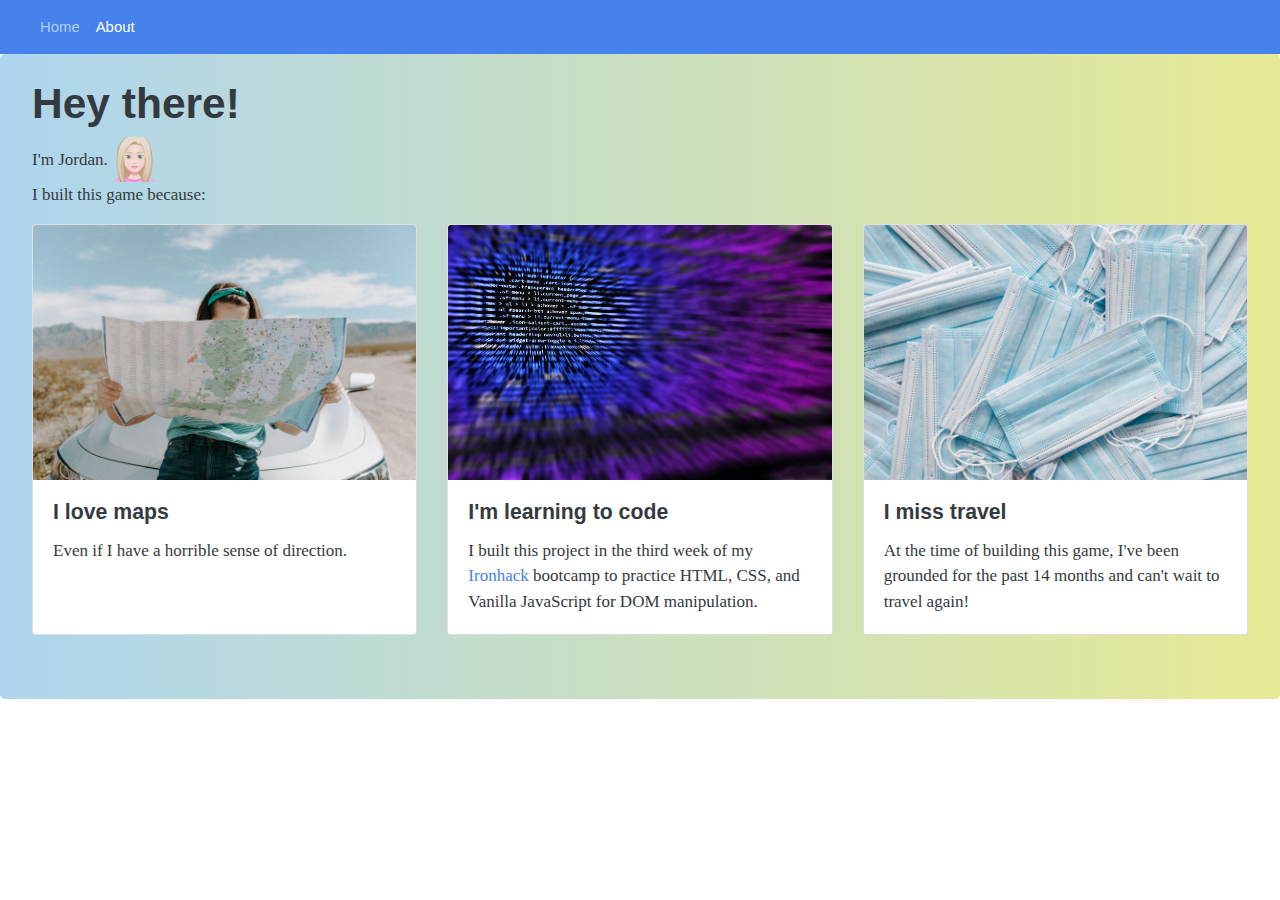
<file: about.html>
<!DOCTYPE html>
<html lang="en">
<head>
  <meta charset="UTF-8">
  <meta name="viewport" content="width=device-width, initial-scale=1.0">
  <script type="module" src="https://code.jquery.com/jquery-3.5.1.slim.min.js" integrity="sha384-DfXdz2htPH0lsSSs5nCTpuj/zy4C+OGpamoFVy38MVBnE+IbbVYUew+OrCXaRkfj" crossorigin="anonymous"></script>
  <script type="module" src="https://cdn.jsdelivr.net/npm/bootstrap@4.5.3/dist/js/bootstrap.bundle.min.js" integrity="sha384-ho+j7jyWK8fNQe+A12Hb8AhRq26LrZ/JpcUGGOn+Y7RsweNrtN/tE3MoK7ZeZDyx" crossorigin="anonymous"></script>
  <link rel="stylesheet" href="styles/litera.bootstrap.min.css">
  <link rel="stylesheet" href="styles/styles.css">
  <link rel="stylesheet" href="https://use.fontawesome.com/releases/v5.15.3/css/all.css" integrity="sha384-SZXxX4whJ79/gErwcOYf+zWLeJdY/qpuqC4cAa9rOGUstPomtqpuNWT9wdPEn2fk" crossorigin="anonymous">
  <link rel="icon" href="images/earth.png">
  <title>About</title>
</head>
<body>
  <nav class="navbar navbar-expand-lg navbar-dark bg-primary">
    <a class="navbar-brand" href="index.html"><i class="fas fa-globe-americas"></i></a>
    <button class="navbar-toggler" type="button" data-toggle="collapse" data-target="#navbarColor01" aria-controls="navbarColor01" aria-expanded="false" aria-label="Toggle navigation">
      <span class="navbar-toggler-icon"></span>
    </button>  
    <div class="collapse navbar-collapse" id="navbarColor01">
      <ul class="navbar-nav mr-auto">
        <li class="nav-item">
          <a class="nav-link" href="index.html">Home</a>
        </li>
        <li class="nav-item active">
          <a class="nav-link" href="#">About
            <span class="sr-only">(current)</span>
          </a>
        </li>
      </ul>
    </div>
  </nav>

  <div class="jumbotron pt-4">
      <h1>Hey there!</h1>
      <div class="d-flex align-items-center">
        <p class="mb-0 mr-1">I'm Jordan.</p> 
        <img id="avatar" src="images/avatar.png" alt="Jordan's avatar" class="rounded">
      </div>
      <p>I built this game because:</p>
    

    <div class="card-deck">
      <div class="card">
        <img class="card-img-top" src="images/map-min.jpg" alt="Girl reading a map">
        <div class="card-body">
          <h5 class="card-title">I love maps</h5>
          <p class="card-text">Even if I have a horrible sense of direction.</p>
        </div>
      </div>
      <div class="card">
        <img class="card-img-top" src="images/coding-min.jpg" alt="Computer screen with code">
        <div class="card-body">
          <h5 class="card-title">I'm learning to code</h5>
          <p class="card-text">I built this project in the third week of my <a href="https://ironhack.com/en" target="_blank">Ironhack</a> bootcamp to practice HTML, CSS, and Vanilla JavaScript for DOM manipulation.</p>
        </div>
      </div>
      <div class="card">
        <img class="card-img-top" src="images/masks-min.jpg" alt="Surgical masks">
        <div class="card-body">
          <h5 class="card-title">I miss travel</h5>
          <p class="card-text">At the time of building this game, I've been grounded for the past 14 months and can't wait to travel again!</p>
        </div>
      </div>
    </div>
  </div>
  
</body>
</html>
</file>
<file: styles/styles.css>
* {
  box-sizing: border-box;
}

.hidden {
  display: none;
}

#splits {
  list-style-type: "\1F44D  "; /* Thumbs up symbol */
  padding-left: 20px;
}

.jumbotron {
  background: rgb(174,213,238);
  background: linear-gradient(90deg, rgba(174,213,238,1) 0%, rgba(230,233,148,1) 100%);
}

.lead.mb-2.pl-2 i {
  font-size: 16px;
}

#avatar {
  height: 45px;
}

/* On screens that are 800px or less, change to column and reduce font size */
@media screen and (max-width: 800px) {
  #title-div {
    flex-direction: column;
  }

  #title-div p {
    font-size: 16px;
  }
  
  #game-div {
    flex-direction: column;
  }

}

/* Spinning globe animation for home page adapted from https://w3bits.com/css-earth/ */
#earth {
  position: relative; 
  min-width: 300px;
  min-height: 300px;

  /* Animation effects */
  transition: transform 200ms linear;
  animation: rotate 4s linear infinite;

  color: #000;
  border-radius: 50%;
  background: url(../images/world-map-icon-3.jpg) 0 0 repeat; /* World map */
  box-shadow: inset 20px 0 80px 6px rgba(69, 130, 236, 0.1);

  /* Position things in a 3d space */
  transform-style: preserve-3d;
}

#earth:after {
  /* Break flow to show this as an overlay */
  position: absolute;
  top: 0;
  left: 0;

  width: 100%;
  height: 100%;

  /* Make sure there is no generated content */
  content: '';

  border-radius: 50%;
  box-shadow: -80px 15px 80px 10px rgba(69, 130, 236, 0.5) inset;
}

#earth:before {
  position: absolute;
  top: 0;
  left: 0;

  width: 100%;
  height: 100%;

  content: '';

  opacity: .2;
  border-radius: 50%;
  background: radial-gradient(circle at 100px 100px, #fff, rgb(69, 130, 236));
}

@keyframes rotate {
  0% {background-position: 0 0;}
  100% {background-position: 630px 0;}
}

/* Fireworks animation adapted from https://youtu.be/K4K7HNavK4U */
.firework {
	position: absolute;
}
.explosion {
	position: absolute;
	left: -2px;
	bottom: 0;
	width: 4px;
	height: 80px;
	transform-origin: 50% 100%;
	overflow: hidden;
}
.explosion:nth-child(1) {
	transform: rotate(0deg) translateY(-15px);
}
.explosion:nth-child(2) {
	transform: rotate(30deg) translateY(-15px);
}
.explosion:nth-child(3) {
	transform: rotate(60deg) translateY(-15px);
}
.explosion:nth-child(4) {
	transform: rotate(90deg) translateY(-15px);
}
.explosion:nth-child(5) {
	transform: rotate(120deg) translateY(-15px);
}
.explosion:nth-child(6) {
	transform: rotate(150deg) translateY(-15px);
}
.explosion:nth-child(7) {
	transform: rotate(180deg) translateY(-15px);
}
.explosion:nth-child(8) {
	transform: rotate(210deg) translateY(-15px);
}
.explosion:nth-child(9) {
	transform: rotate(240deg) translateY(-15px);
}
.explosion:nth-child(10) {
	transform: rotate(270deg) translateY(-15px);
}
.explosion:nth-child(11) {
	transform: rotate(300deg) translateY(-15px);
}
.explosion:nth-child(12) {
	transform: rotate(330deg) translateY(-15px);
}

.explosion::before {
	content: '';
	position: absolute;
	left: 0;
	right: 0;
	top: 100%;
	height: 40px;
	background-color: #f0ad4e;
}
@keyframes explosion {
	0% {
		top: 100%;
	}
	33%, 100% {
		top: -50%;
	}
}

#firework1 {
	left: 50%;
	top: 50%;
	transform: scale(1);
}
#firework1 .explosion::before {
	animation: explosion 2s ease-in-out infinite;
}

#firework2 {
	left: 40%;
	top: 45%;
	transform: scale(.7);
}
#firework2 .explosion::before {
	animation: explosion 2s .6s ease-in-out infinite;
}

#firework3 {
	left: 60%;
	top: 65%;
	transform: scale(.4);
}
#firework3 .explosion::before {
	animation: explosion 2s .4s ease-in-out infinite;
}
</file>
